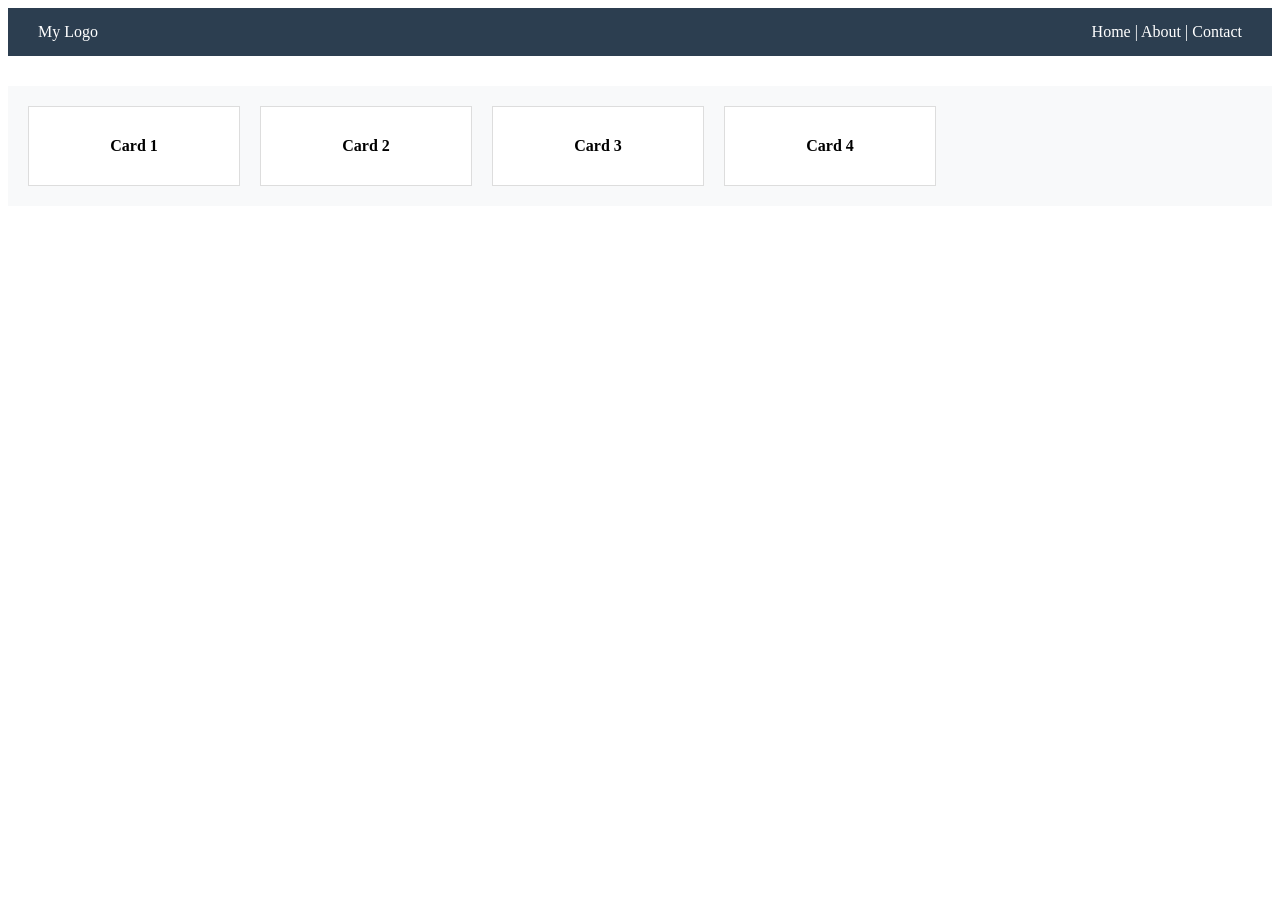
<file: CSS-Visual-Presentation/ex00/index.html>
<!DOCTYPE html>
<html lang="en">
<head>
    <meta charset="UTF-8">
    <title>Exercise 00 - Flexbox</title>
    <link rel="stylesheet" href="style.css">
</head>
<body>

    <nav class="nav-container">
        <div class="logo">My Logo</div>
        <div class="links">Home | About | Contact</div>
    </nav>

    <main class="card-container">
        <div class="card">Card 1</div>
        <div class="card">Card 2</div>
        <div class="card">Card 3</div>
        <div class="card">Card 4</div>
    </main>

</body>
</html>
</file>
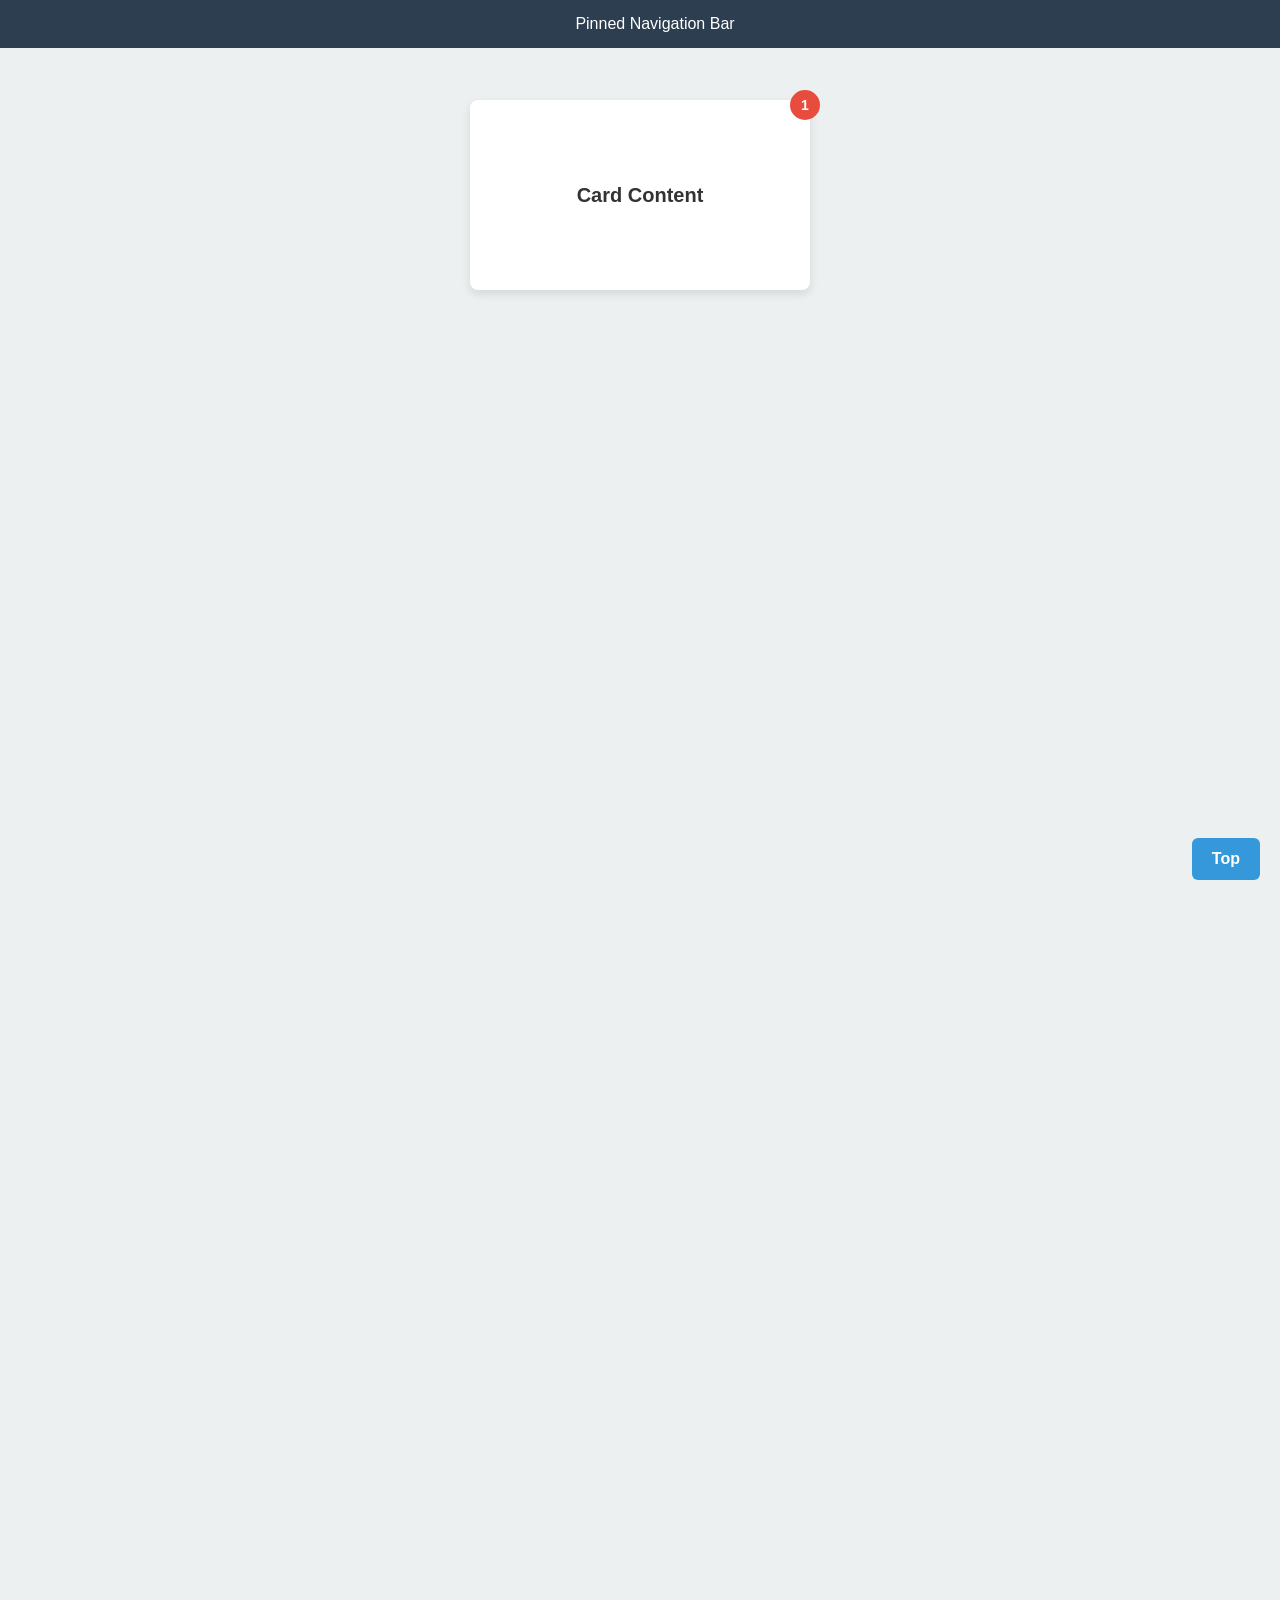
<file: CSS-Visual-Presentation/ex01/index.html>
<!DOCTYPE html>
<html lang="en">
<head>
    <meta charset="UTF-8">
    <title>Exercise 01: Positioning</title>
    <link rel="stylesheet" href="style.css">
</head>
<body>

    <nav class="navbar">
        Pinned Navigation Bar
    </nav>

    <div class="content">
        <div class="card">
            Card Content
            <span class="badge">1</span>
        </div>
    </div>

    <a href="#" class="back-to-top">Top</a>
</body>
</html>
</file>
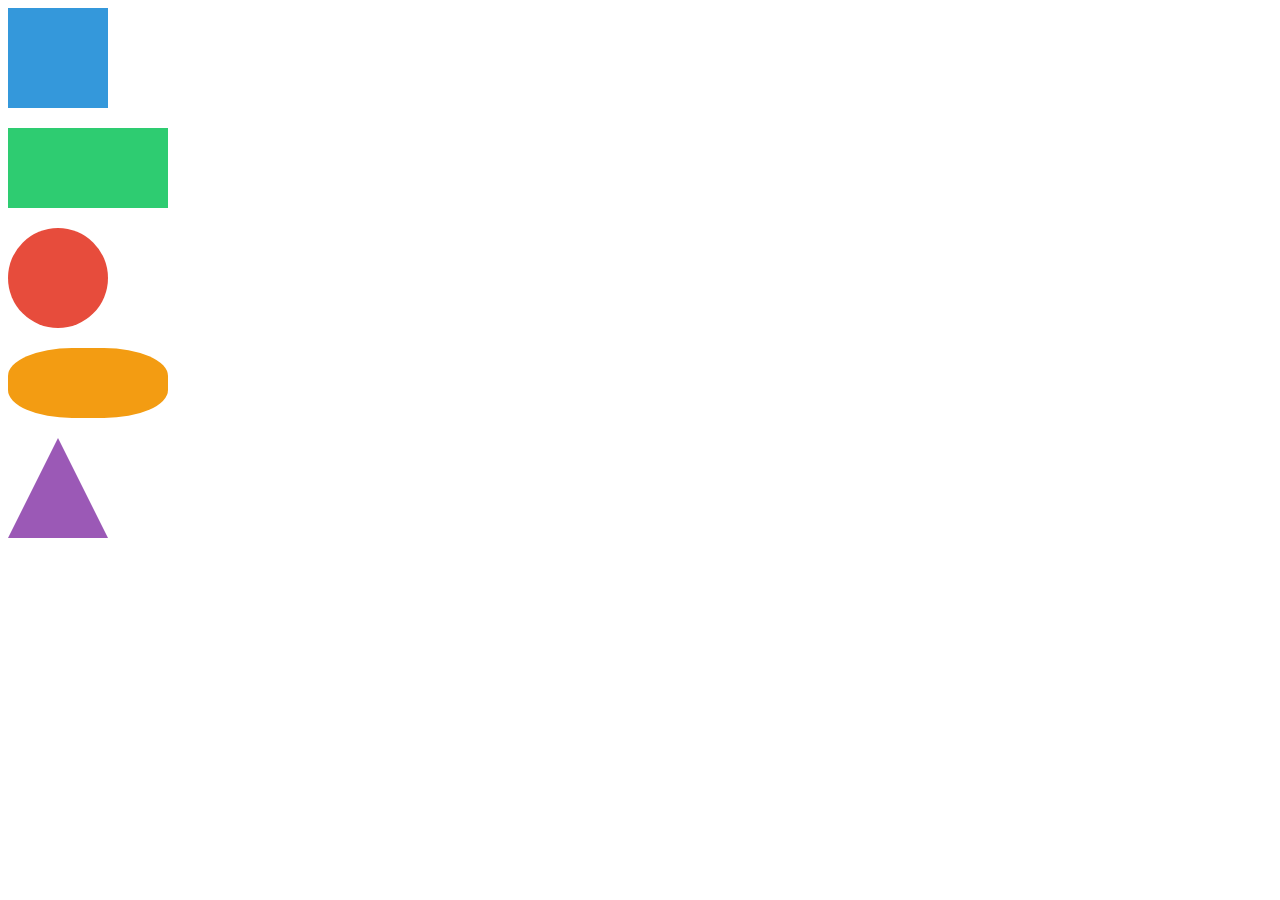
<file: CSS-Visual-Presentation/ex02/index.html>
<!DOCTYPE html>
<html lang="en">
<head>
    <meta charset="UTF-8">
    <title>Exercise 00 - Flexbox</title>
    <link rel="stylesheet" href="style.css">
</head>
<body>
    <div class="square"></div>
    <div class="rectangle"></div>
    <div class="circle"></div>
    <div class="pill"></div>
    <div class="triangle"></div>
</body>
</html>
</file>
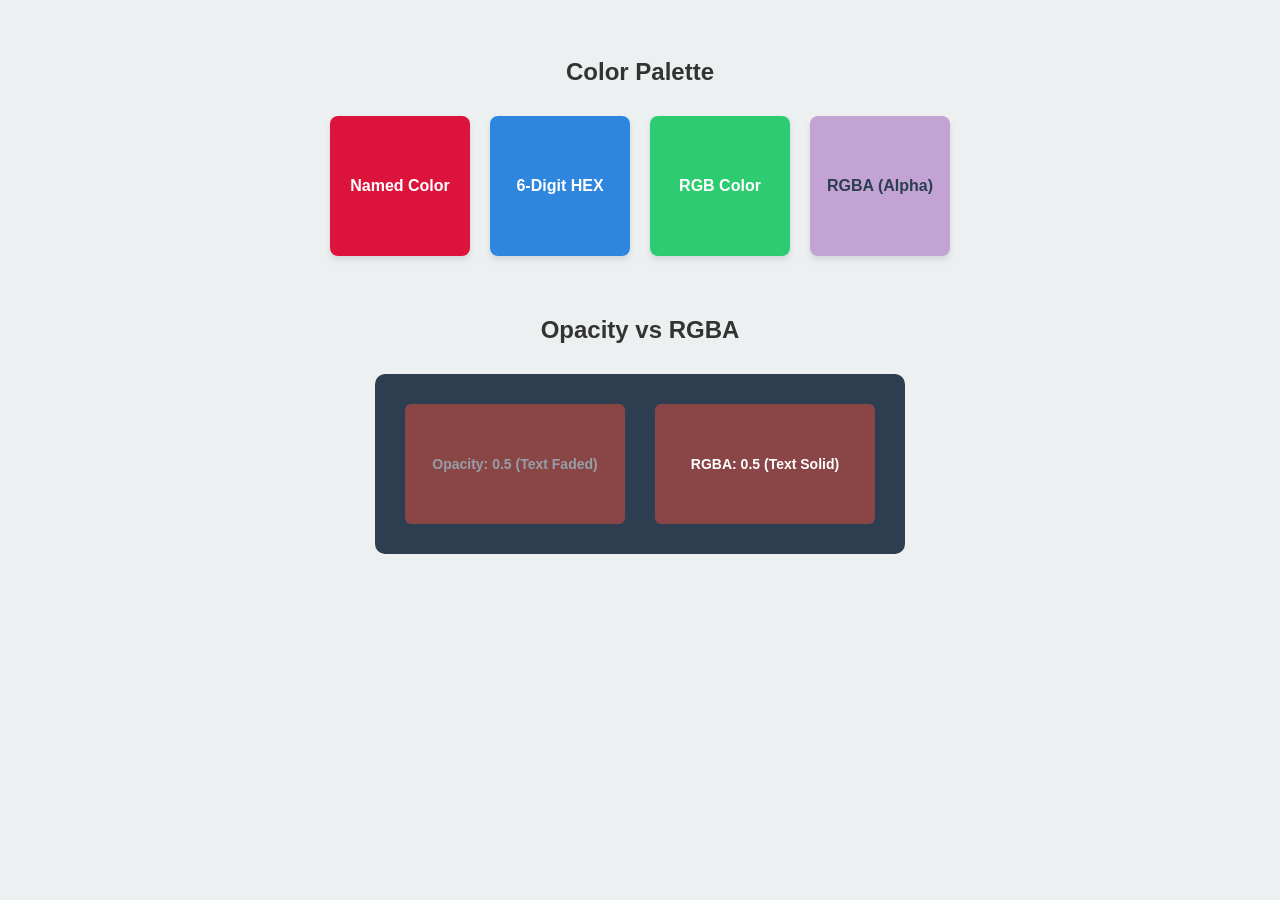
<file: CSS-Visual-Presentation/ex03/index.html>
<!DOCTYPE html>
<html lang="en">
<head>
    <meta charset="UTF-8">
    <title>Exercise 03 - Colors & Transparency</title>
    <link rel="stylesheet" href="style.css">
</head>
<body>
    <h2>Color Palette</h2>
    <div class="palette-container">
        <div class="swatch named">Named Color</div>
        <div class="swatch hex">6-Digit HEX</div>
        <div class="swatch rgb">RGB Color</div>
        <div class="swatch rgba">RGBA (Alpha)</div>
    </div>
    <h2>Opacity vs RGBA</h2>
    <div class="comparison-container">
        <div class="box box-opacity">
            <p class="box-text">Opacity: 0.5 (Text Faded)</p>
        </div>
        <div class="box box-rgba">
            <p class="box-text">RGBA: 0.5 (Text Solid)</p>
        </div>
    </div>

</body>
</html>
</file>
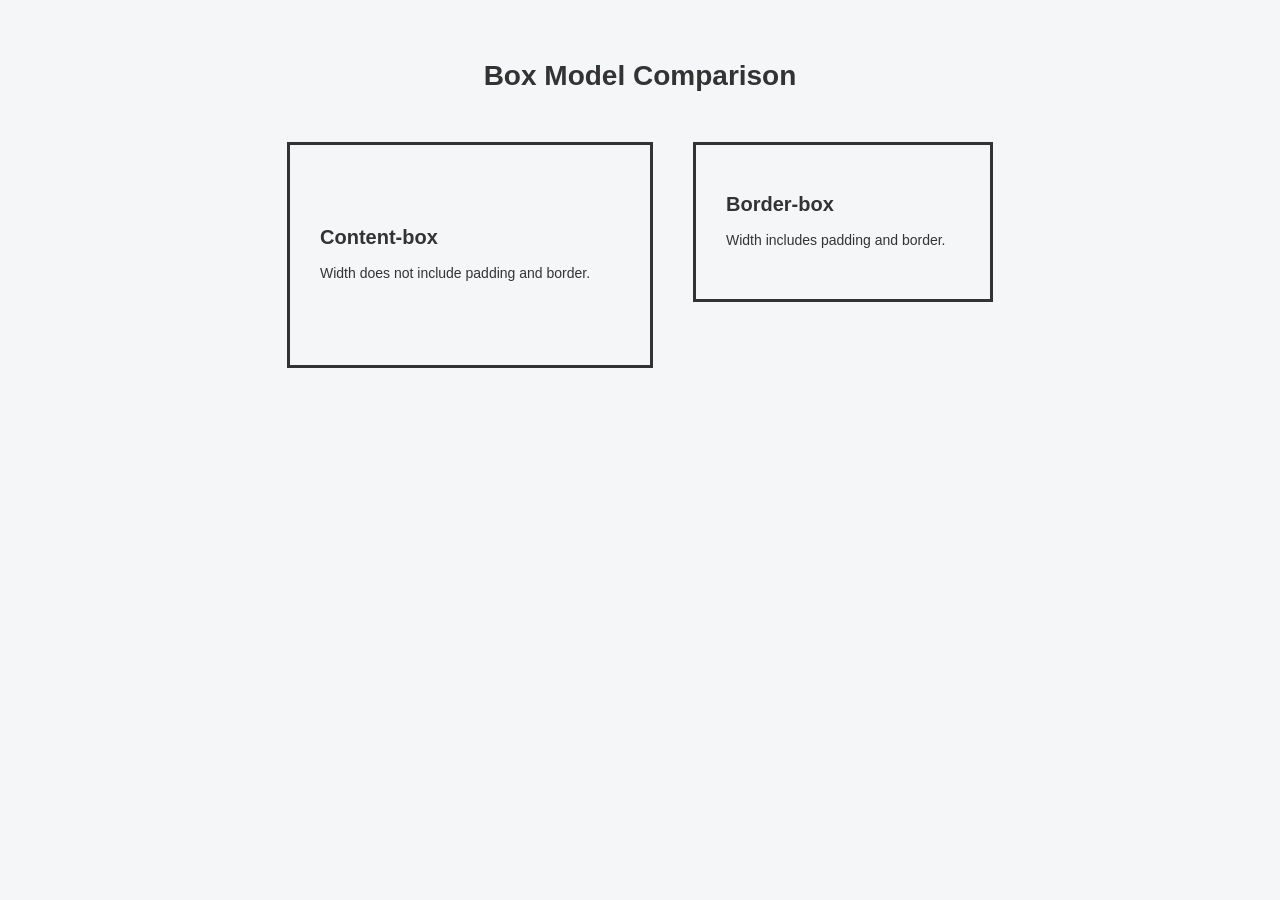
<file: CSS-Visual-Presentation/ex04/index.html>
<!DOCTYPE html>
<html lang="en">
<head>
    <meta charset="UTF-8">
    <title>Exercise 04 - Box Model</title>
    <link rel="stylesheet" href="style.css">
</head>
<body>

    <h2>Box Model Comparison</h2>
    
    <div class="container">
        <div class="box content-box">
            <strong>Content-box</strong>
            <p>Width does not include padding and border.</p>
        </div>
        
        <div class="box border-box">
            <strong>Border-box</strong>
            <p>Width includes padding and border.</p>
        </div>
    </div>

</body>
</html>
</file>
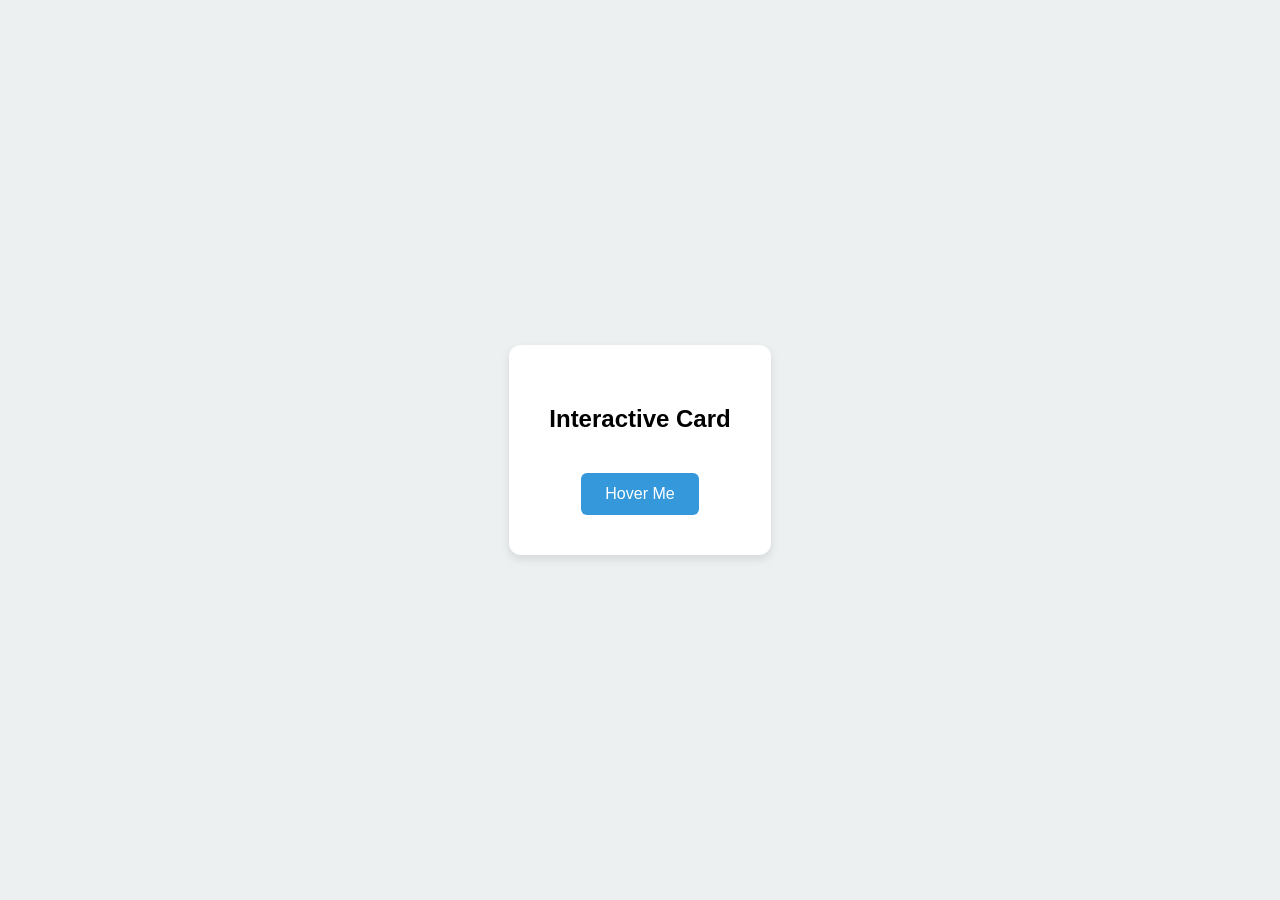
<file: CSS-Visual-Presentation/ex06/index.html>
<!DOCTYPE html>
<html lang="en">
<head>
    <meta charset="UTF-8">
    <title>Exercise 06 - Hover</title>
    <link rel="stylesheet" href="style.css">
</head>
<body>
    <div class="card">
        <h2>Interactive Card</h2>
        <button class="btn">Hover Me</button>
    </div>
</body>
</html>
</file>
<file: CSS-Visual-Presentation/ex00/style.css>
.nav-container {
    display: flex;
    justify-content: space-between;
    align-items: center;
    
    background-color: #2c3e50;
    color: white;
    padding: 15px 30px;
    margin-bottom: 30px;
}


.card-container {
    display: flex;
    flex-direction: row;
    flex-wrap: wrap;
    gap: 20px;
    
    padding: 20px;
    background-color: #f8f9fa;
}

.card {
    background-color: white;
    border: 1px solid #ddd;
    padding: 30px;
    width: 150px;
    text-align: center;
    font-weight: bold;
}
</file>
<file: CSS-Visual-Presentation/ex01/style.css>
body {
    margin: 0;
    padding: 0;
    font-family: sans-serif;
    background-color: #ecf0f1;
    height: 200vh;
}

.navbar {
    position: fixed;
    top: 0;
    left: 0;
    width: 100%;
    background-color: #2c3e50;
    color: #ffffff;
    padding: 15px;
    text-align: center;
    z-index: 1000;
}

.content {
    margin-top: 100px;
    display: flex;
    justify-content: center;
    align-items: center;
}

.card {
    position: relative;
    background-color: #ffffff;
    width: 300px;
    height: 150px;
    padding: 20px;
    border-radius: 8px;
    box-shadow: 0 4px 10px rgba(0, 0, 0, 0.1);
    display: flex;
    justify-content: center;
    align-items: center;
    font-size: 20px;
    font-weight: bold;
    color: #333;
}

.badge {
    position: absolute;
    top: -10px;
    right: -10px;
    background-color: #e74c3c;
    color: #ffffff;
    width: 30px;
    height: 30px;
    border-radius: 50%;
    display: flex;
    justify-content: center;
    align-items: center;
    font-size: 14px;
    font-weight: bold;
    z-index: 10;
}

.back-to-top {
    position: fixed;
    bottom: 20px;
    right: 20px;
    background-color: #3498db;
    color: #ffffff;
    border: none;
    padding: 12px 20px;
    border-radius: 6px;
    cursor: pointer;
    font-weight: bold;
    z-index: 1000;
}
.back-to-top {
    position: fixed;
    bottom: 20px;
    right: 20px;
    background-color: #3498db;
    color: #ffffff;
    border: none;
    padding: 12px 20px;
    border-radius: 6px;
    cursor: pointer;
    font-weight: bold;
    z-index: 1000;
    text-decoration: none; 
    display: inline-block; }
</file>
<file: CSS-Visual-Presentation/ex02/style.css>
.square {
    width: 100px;
    height: 100px;
    background-color: #3498db;
    margin-bottom: 20px;
}
.rectangle {
    width: 160px;
    height: 80px;
    background-color: #2ecc71;
    margin-bottom: 20px;
}
.circle {
    width: 100px;
    height: 100px;
    background-color: #e74c3c;
    border-radius: 50%;
    margin-bottom: 20px;
}
.pill{
    width: 160px;
    height: 70px;
    background-color: #f39c12;
    border-radius: 40%;
    margin-bottom: 20px;

}
.triangle {
    width: 0;
    height: 0;
    border-left: 50px solid transparent;
    border-right: 50px solid transparent;
    border-bottom: 100px solid #9b59b6;
}
</file>
<file: CSS-Visual-Presentation/ex03/style.css>
body {
    font-family: sans-serif;
    background-color: #ecf0f1;
    padding: 30px;
    display: flex;
    flex-direction: column;
    gap: 40px;
    align-items: center;
}

.palette-container {
    display: flex;
    gap: 20px;
    flex-wrap: wrap;
    justify-content: center;
}

.swatch {
    width: 140px;
    height: 140px;
    display: flex;
    justify-content: center;
    align-items: center;
    color: #ffffff;
    font-weight: bold;
    text-align: center;
    border-radius: 8px;
    box-shadow: 0 4px 6px rgba(0, 0, 0, 0.1);
}

.named {
    background-color: crimson;
}

.hex {
    background-color: #2e86de;
}

.rgb {
    background-color: rgb(46, 204, 113);
}

.rgba {
    background-color: rgba(155, 89, 182, 0.5);
    color: #2c3e50;
}

.comparison-container {
    display: flex;
    gap: 30px;
    padding: 30px;
    background-color: #2c3e50;
    border-radius: 10px;
}

.box {
    width: 220px;
    height: 120px;
    display: flex;
    justify-content: center;
    align-items: center;
    border-radius: 6px;
}

.box-opacity {
    background-color: #e74c3c;
    opacity: 0.5;
}

.box-rgba {
    background-color: rgba(231, 76, 60, 0.5);
}

.box-text {
    color: #ffffff;
    font-weight: bold;
    font-size: 14px;
}
h2 {
    text-align: center;
    color: #333;
    margin-bottom: -10px;
}
</file>
<file: CSS-Visual-Presentation/ex04/style.css>
*, *::before, *::after {
    margin: 0;
    padding: 0;
    box-sizing: border-box;
}

body {
    font-family: sans-serif;
    background-color: #f4f6f8;
    padding: 60px;
    display: flex;
    flex-direction: column;
    align-items: center;
    gap: 50px;
}

h2 {
    color: #333;
    font-size: 28px;
}

.container {
    display: flex;
    flex-direction: row;
    justify-content: center;
    gap: 40px;
}

.box {
    width: 300px;
    height: 160px;
    padding: 30px;
    border: 3px solid #333;
    background-color: transparent;
    display: flex;
    flex-direction: column;
    justify-content: center;
    align-items: flex-start;
    gap: 15px;
    color: #333;
}

.box strong {
    font-size: 20px;
}

.box p {
    font-size: 14px;
    line-height: 1.4;
}

.content-box {
    box-sizing: content-box;
}

.border-box {
    box-sizing: border-box;
}
</file>
<file: CSS-Visual-Presentation/ex06/style.css>
body {
    font-family: sans-serif;
    display: flex;
    justify-content: center;
    align-items: center;
    height: 100vh;
    background-color: #ecf0f1;
    margin: 0;
}

.card {
    background-color: #ffffff;
    padding: 40px;
    border-radius: 12px;
    box-shadow: 0 4px 10px rgba(0, 0, 0, 0.1);
    text-align: center;
    transition: transform 0.3s ease;
}

.card:hover {
    transform: translateY(-8px) scale(1.05);
}

.btn {
    margin-top: 20px;
    padding: 12px 24px;
    background-color: #3498db;
    color: #ffffff;
    border: none;
    border-radius: 6px;
    font-size: 16px;
    cursor: pointer;
    transition: transform 0.3s ease;
}

.btn:hover {
    transform: translateY(-8px) scale(1.05);
}
/* Keyboard navigation and reduced-motion preferences. */
:focus-visible { outline: 3px solid #62d9ff; outline-offset: 3px; }
button:disabled { cursor: not-allowed; opacity: .6; }
img, svg { max-width: 100%; }
@media (prefers-reduced-motion: reduce) {
  *, *::before, *::after { animation-duration: .01ms !important; animation-iteration-count: 1 !important; transition-duration: .01ms !important; scroll-behavior: auto !important; }
}
</file>
